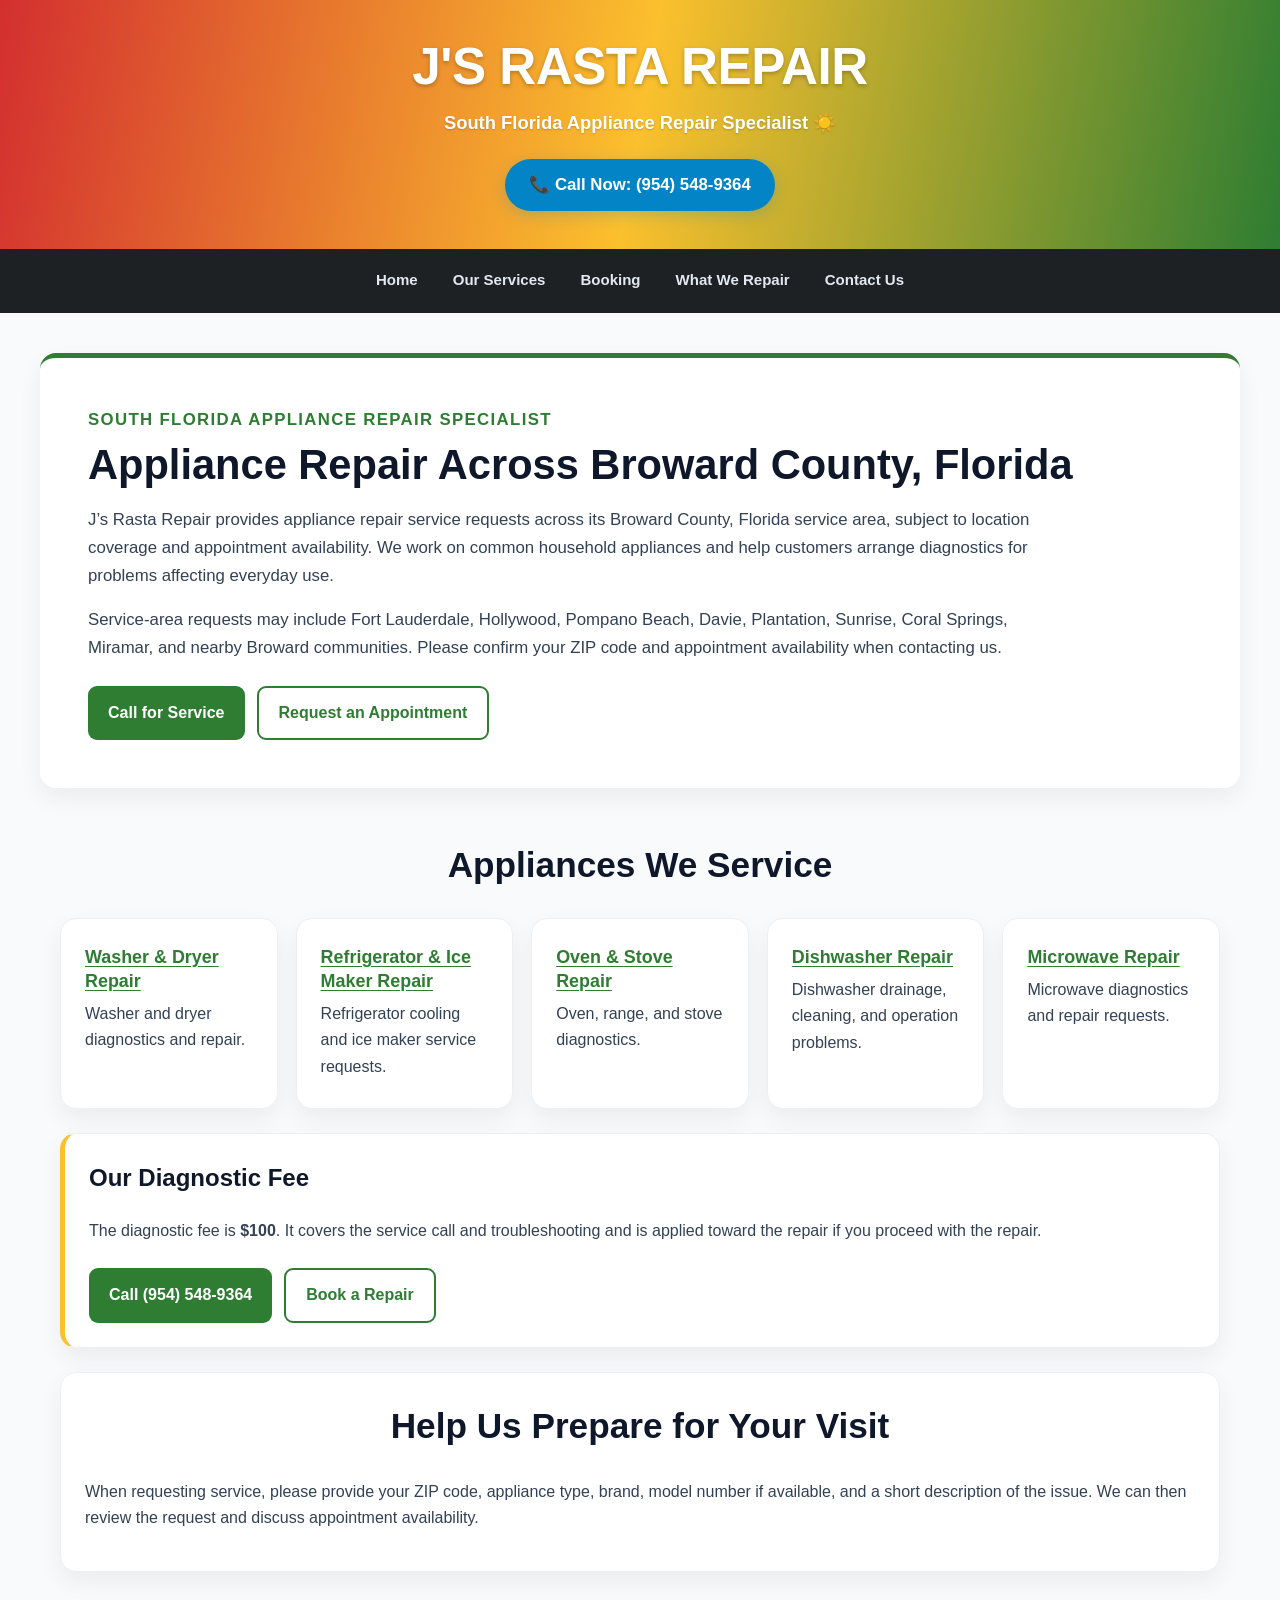
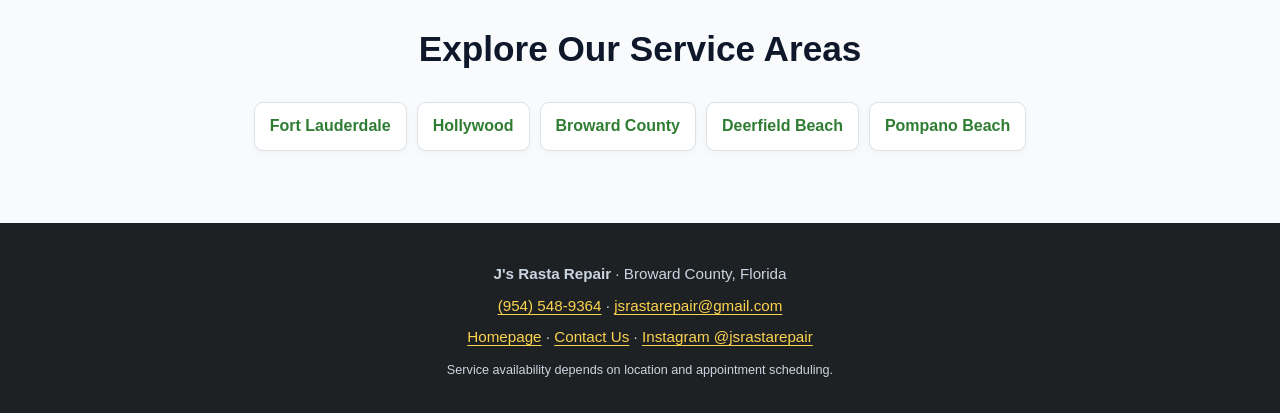
<file: appliance-repair-broward-county.html>
<!DOCTYPE html>
<html lang="en"><head>
<meta charset="UTF-8"><meta name="viewport" content="width=device-width, initial-scale=1.0">
<title>Broward County Appliance Repair | J's Rasta Repair</title>
<meta name="description" content="Request appliance repair in Broward County, Florida from J’s Rasta Repair. Washer, dryer, refrigerator, oven, stove, dishwasher and microwave service requests.">
<meta name="google-site-verification" content="Or5_Vx9kwk54B0SasOJ10wuZbywHgE45uYVV_YpuVj0">
<link rel="canonical" href="https://www.jsrastarepair.com/appliance-repair-broward-county.html">
<link rel="stylesheet" href="/landing-pages.css">
<script type="application/ld+json">{
 "@context":"https://schema.org","@type":"LocalBusiness","name":"J's Rasta Repair","url":"https://www.jsrastarepair.com/appliance-repair-broward-county.html","telephone":"+1-954-548-9364","email":"jsrastarepair@gmail.com","image":"https://www.jsrastarepair.com/logopngrasta.png","description":"Appliance repair service requests in Broward County, Florida, subject to service coverage and appointment availability.","areaServed":{"@type":"AdministrativeArea","name":"Broward County, Florida"},"priceRange":"$$"
}</script>
</head><body>
<header class="rasta-repair-header"><div class="header-branding"><h1>J&#39;s Rasta Repair</h1></div><p>South Florida Appliance Repair Specialist ☀️</p><a href="tel:+19545489364" class="call-btn">📞 Call Now: (954) 548-9364</a></header>
<nav class="rasta-repair-nav" aria-label="Main navigation"><a href="/">Home</a><a href="/#rasta-services">Our Services</a><a href="/#rasta-booking">Booking</a><a href="/#rasta-we-repair">What We Repair</a><a href="/#rasta-contact">Contact Us</a></nav>
<main>
<section class="rasta-repair-section hero-panel"><p class="eyebrow">South Florida Appliance Repair Specialist</p><h2>Appliance Repair Across Broward County, Florida</h2><p>J’s Rasta Repair provides appliance repair service requests across its Broward County, Florida service area, subject to location coverage and appointment availability. We work on common household appliances and help customers arrange diagnostics for problems affecting everyday use.</p><p>Service-area requests may include Fort Lauderdale, Hollywood, Pompano Beach, Davie, Plantation, Sunrise, Coral Springs, Miramar, and nearby Broward communities. Please confirm your ZIP code and appointment availability when contacting us.</p><div class="cta-row"><a class="cta-primary" href="tel:+19545489364">Call for Service</a><a class="cta-secondary" href="/#rasta-booking">Request an Appointment</a></div></section>
<section class="rasta-repair-section"><h2 class="section-title">Appliances We Service</h2><div class="info-grid"><article class="info-card"><h3><a href="/washer-dryer-repair.html">Washer & Dryer Repair</a></h3><p>Washer and dryer diagnostics and repair.</p></article><article class="info-card"><h3><a href="/refrigerator-ice-maker-repair.html">Refrigerator & Ice Maker Repair</a></h3><p>Refrigerator cooling and ice maker service requests.</p></article><article class="info-card"><h3><a href="/oven-stove-repair.html">Oven & Stove Repair</a></h3><p>Oven, range, and stove diagnostics.</p></article><article class="info-card"><h3><a href="/dishwasher-repair.html">Dishwasher Repair</a></h3><p>Dishwasher drainage, cleaning, and operation problems.</p></article><article class="info-card"><h3><a href="/microwave-repair.html">Microwave Repair</a></h3><p>Microwave diagnostics and repair requests.</p></article></div></section>
<section class="rasta-repair-section"><div class="rasta-repair-box fee-box"><h2>Our Diagnostic Fee</h2><p>The diagnostic fee is <strong>$100</strong>. It covers the service call and troubleshooting and is applied toward the repair if you proceed with the repair.</p><div class="cta-row"><a class="cta-primary" href="tel:+19545489364">Call (954) 548-9364</a><a class="cta-secondary" href="/#rasta-booking">Book a Repair</a></div></div></section>
<section class="rasta-repair-section"><div class="rasta-repair-box"><h2 class="section-title" style="margin-top:0">Help Us Prepare for Your Visit</h2><p>When requesting service, please provide your ZIP code, appliance type, brand, model number if available, and a short description of the issue. We can then review the request and discuss appointment availability.</p></div></section>
<section class="rasta-repair-section"><h2 class="section-title">Explore Our Service Areas</h2><div class="page-links"><a href="/appliance-repair-fort-lauderdale.html">Fort Lauderdale</a><a href="/appliance-repair-hollywood.html">Hollywood</a><a href="/appliance-repair-broward-county.html">Broward County</a><a href="/appliance-repair-deerfield-beach.html">Deerfield Beach</a><a href="/appliance-repair-pompano-beach.html">Pompano Beach</a></section>
</main><footer><p><strong>J's Rasta Repair</strong> · Broward County, Florida</p><p><a href="tel:+19545489364">(954) 548-9364</a> · <a href="mailto:jsrastarepair@gmail.com">jsrastarepair@gmail.com</a></p><p><a href="/">Homepage</a> · <a href="/#rasta-contact">Contact Us</a> · <a href="https://instagram.com/jsrastarepair/">Instagram @jsrastarepair</a></p><small>Service availability depends on location and appointment scheduling.</small></footer>
</body></html>
</file>
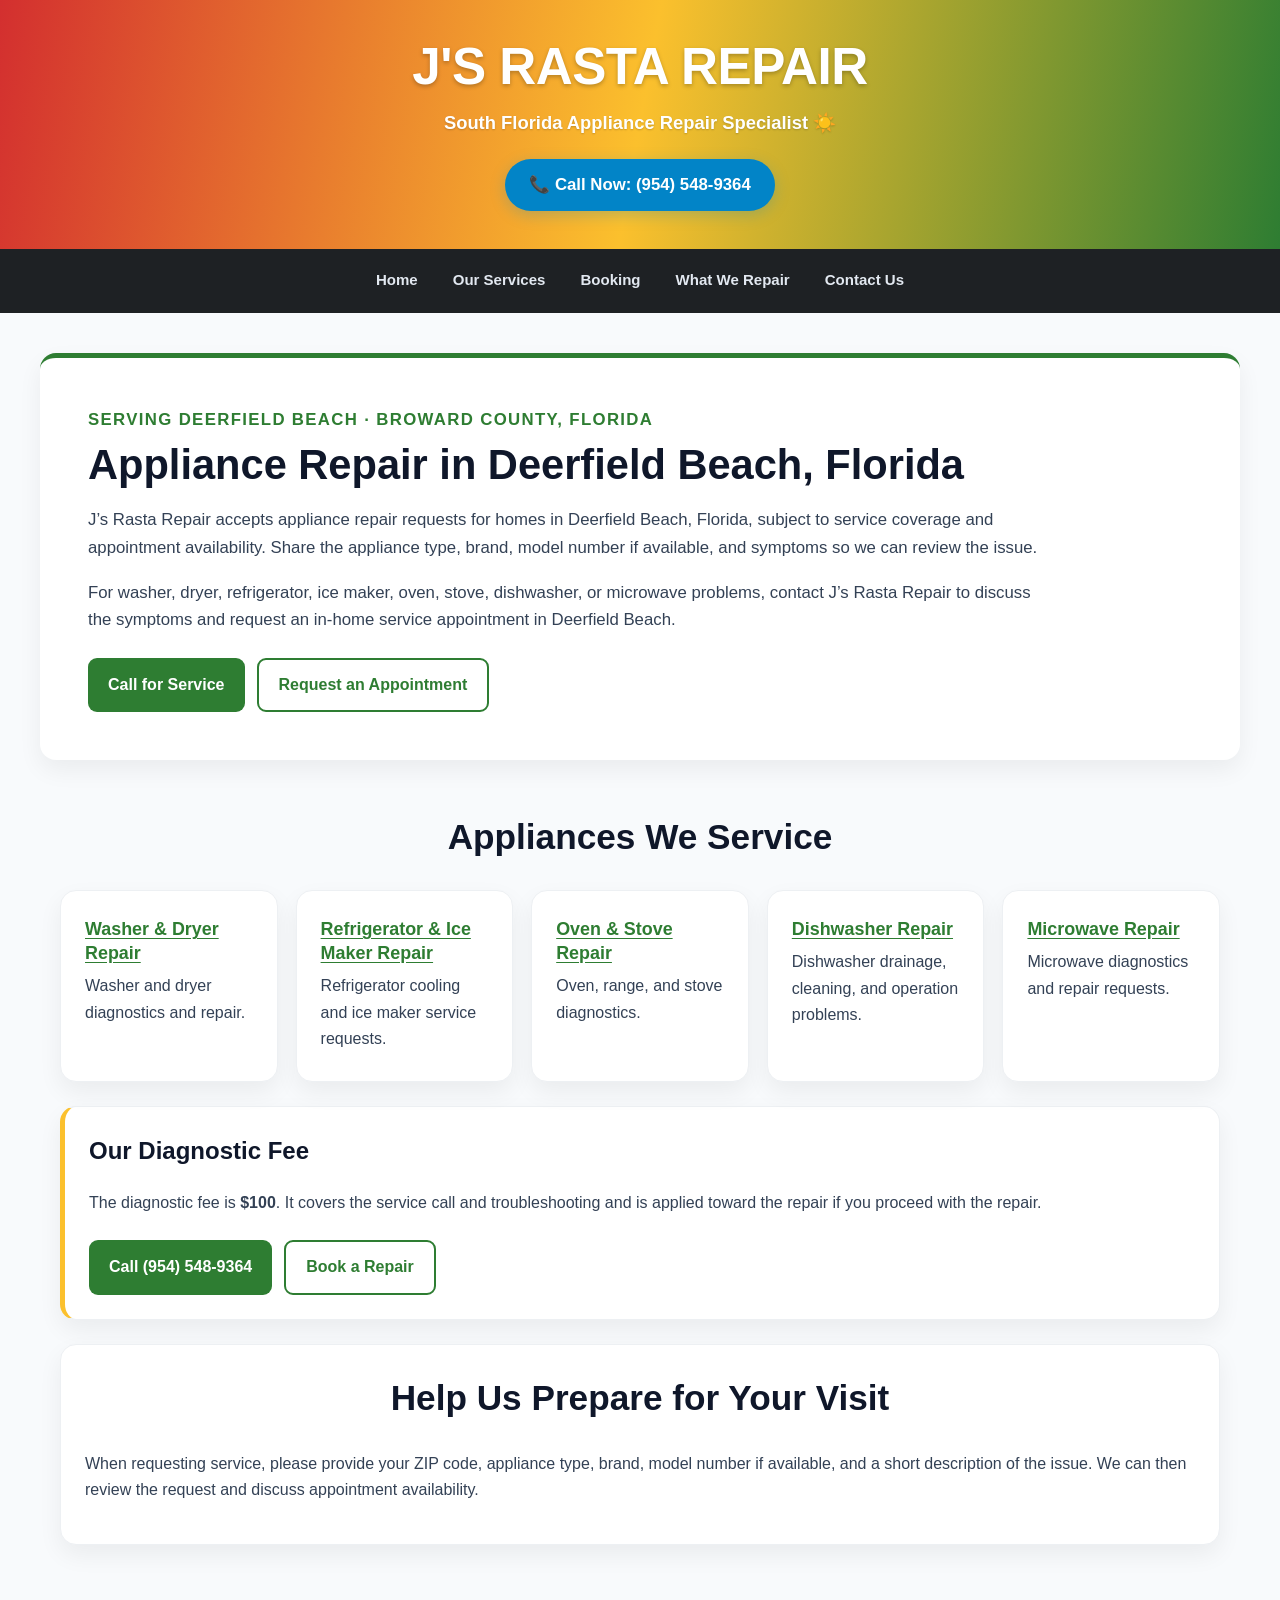
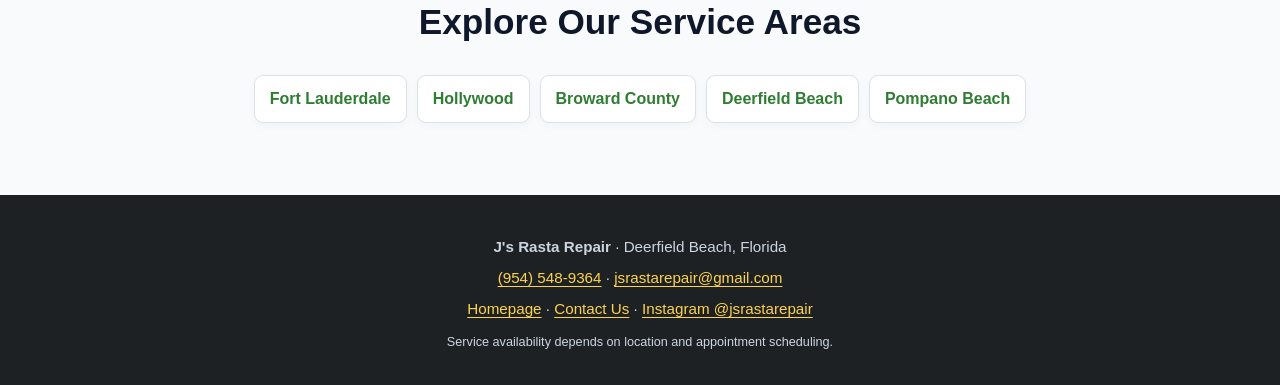
<file: appliance-repair-deerfield-beach.html>
<!DOCTYPE html>
<html lang="en"><head>
<meta charset="UTF-8"><meta name="viewport" content="width=device-width, initial-scale=1.0">
<title>Appliance Repair in Deerfield Beach, FL | J's Rasta Repair</title>
<meta name="description" content="Request appliance repair in Deerfield Beach, Florida from J’s Rasta Repair. Washer, dryer, refrigerator, oven, stove, dishwasher and microwave service requests.">
<meta name="google-site-verification" content="Or5_Vx9kwk54B0SasOJ10wuZbywHgE45uYVV_YpuVj0">
<link rel="canonical" href="https://www.jsrastarepair.com/appliance-repair-deerfield-beach.html">
<link rel="stylesheet" href="/landing-pages.css">
<script type="application/ld+json">{
 "@context":"https://schema.org","@type":"LocalBusiness","name":"J's Rasta Repair","url":"https://www.jsrastarepair.com/appliance-repair-deerfield-beach.html","telephone":"+1-954-548-9364","email":"jsrastarepair@gmail.com","image":"https://www.jsrastarepair.com/logopngrasta.png","description":"Appliance repair service requests in Deerfield Beach, Florida, subject to service coverage and appointment availability.","areaServed":{"@type":"AdministrativeArea","name":"Deerfield Beach, Florida"},"priceRange":"$$"
}</script>
</head><body>
<header class="rasta-repair-header"><div class="header-branding"><h1>J&#39;s Rasta Repair</h1></div><p>South Florida Appliance Repair Specialist ☀️</p><a href="tel:+19545489364" class="call-btn">📞 Call Now: (954) 548-9364</a></header>
<nav class="rasta-repair-nav" aria-label="Main navigation"><a href="/">Home</a><a href="/#rasta-services">Our Services</a><a href="/#rasta-booking">Booking</a><a href="/#rasta-we-repair">What We Repair</a><a href="/#rasta-contact">Contact Us</a></nav>
<main>
<section class="rasta-repair-section hero-panel"><p class="eyebrow">Serving Deerfield Beach · Broward County, Florida</p><h2>Appliance Repair in Deerfield Beach, Florida</h2><p>J’s Rasta Repair accepts appliance repair requests for homes in Deerfield Beach, Florida, subject to service coverage and appointment availability. Share the appliance type, brand, model number if available, and symptoms so we can review the issue.</p><p>For washer, dryer, refrigerator, ice maker, oven, stove, dishwasher, or microwave problems, contact J’s Rasta Repair to discuss the symptoms and request an in-home service appointment in Deerfield Beach.</p><div class="cta-row"><a class="cta-primary" href="tel:+19545489364">Call for Service</a><a class="cta-secondary" href="/#rasta-booking">Request an Appointment</a></div></section>
<section class="rasta-repair-section"><h2 class="section-title">Appliances We Service</h2><div class="info-grid"><article class="info-card"><h3><a href="/washer-dryer-repair.html">Washer & Dryer Repair</a></h3><p>Washer and dryer diagnostics and repair.</p></article><article class="info-card"><h3><a href="/refrigerator-ice-maker-repair.html">Refrigerator & Ice Maker Repair</a></h3><p>Refrigerator cooling and ice maker service requests.</p></article><article class="info-card"><h3><a href="/oven-stove-repair.html">Oven & Stove Repair</a></h3><p>Oven, range, and stove diagnostics.</p></article><article class="info-card"><h3><a href="/dishwasher-repair.html">Dishwasher Repair</a></h3><p>Dishwasher drainage, cleaning, and operation problems.</p></article><article class="info-card"><h3><a href="/microwave-repair.html">Microwave Repair</a></h3><p>Microwave diagnostics and repair requests.</p></article></div></section>
<section class="rasta-repair-section"><div class="rasta-repair-box fee-box"><h2>Our Diagnostic Fee</h2><p>The diagnostic fee is <strong>$100</strong>. It covers the service call and troubleshooting and is applied toward the repair if you proceed with the repair.</p><div class="cta-row"><a class="cta-primary" href="tel:+19545489364">Call (954) 548-9364</a><a class="cta-secondary" href="/#rasta-booking">Book a Repair</a></div></div></section>
<section class="rasta-repair-section"><div class="rasta-repair-box"><h2 class="section-title" style="margin-top:0">Help Us Prepare for Your Visit</h2><p>When requesting service, please provide your ZIP code, appliance type, brand, model number if available, and a short description of the issue. We can then review the request and discuss appointment availability.</p></div></section>
<section class="rasta-repair-section"><h2 class="section-title">Explore Our Service Areas</h2><div class="page-links"><a href="/appliance-repair-fort-lauderdale.html">Fort Lauderdale</a><a href="/appliance-repair-hollywood.html">Hollywood</a><a href="/appliance-repair-broward-county.html">Broward County</a><a href="/appliance-repair-deerfield-beach.html">Deerfield Beach</a><a href="/appliance-repair-pompano-beach.html">Pompano Beach</a></section>
</main><footer><p><strong>J's Rasta Repair</strong> · Deerfield Beach, Florida</p><p><a href="tel:+19545489364">(954) 548-9364</a> · <a href="mailto:jsrastarepair@gmail.com">jsrastarepair@gmail.com</a></p><p><a href="/">Homepage</a> · <a href="/#rasta-contact">Contact Us</a> · <a href="https://instagram.com/jsrastarepair/">Instagram @jsrastarepair</a></p><small>Service availability depends on location and appointment scheduling.</small></footer>
</body></html>
</file>
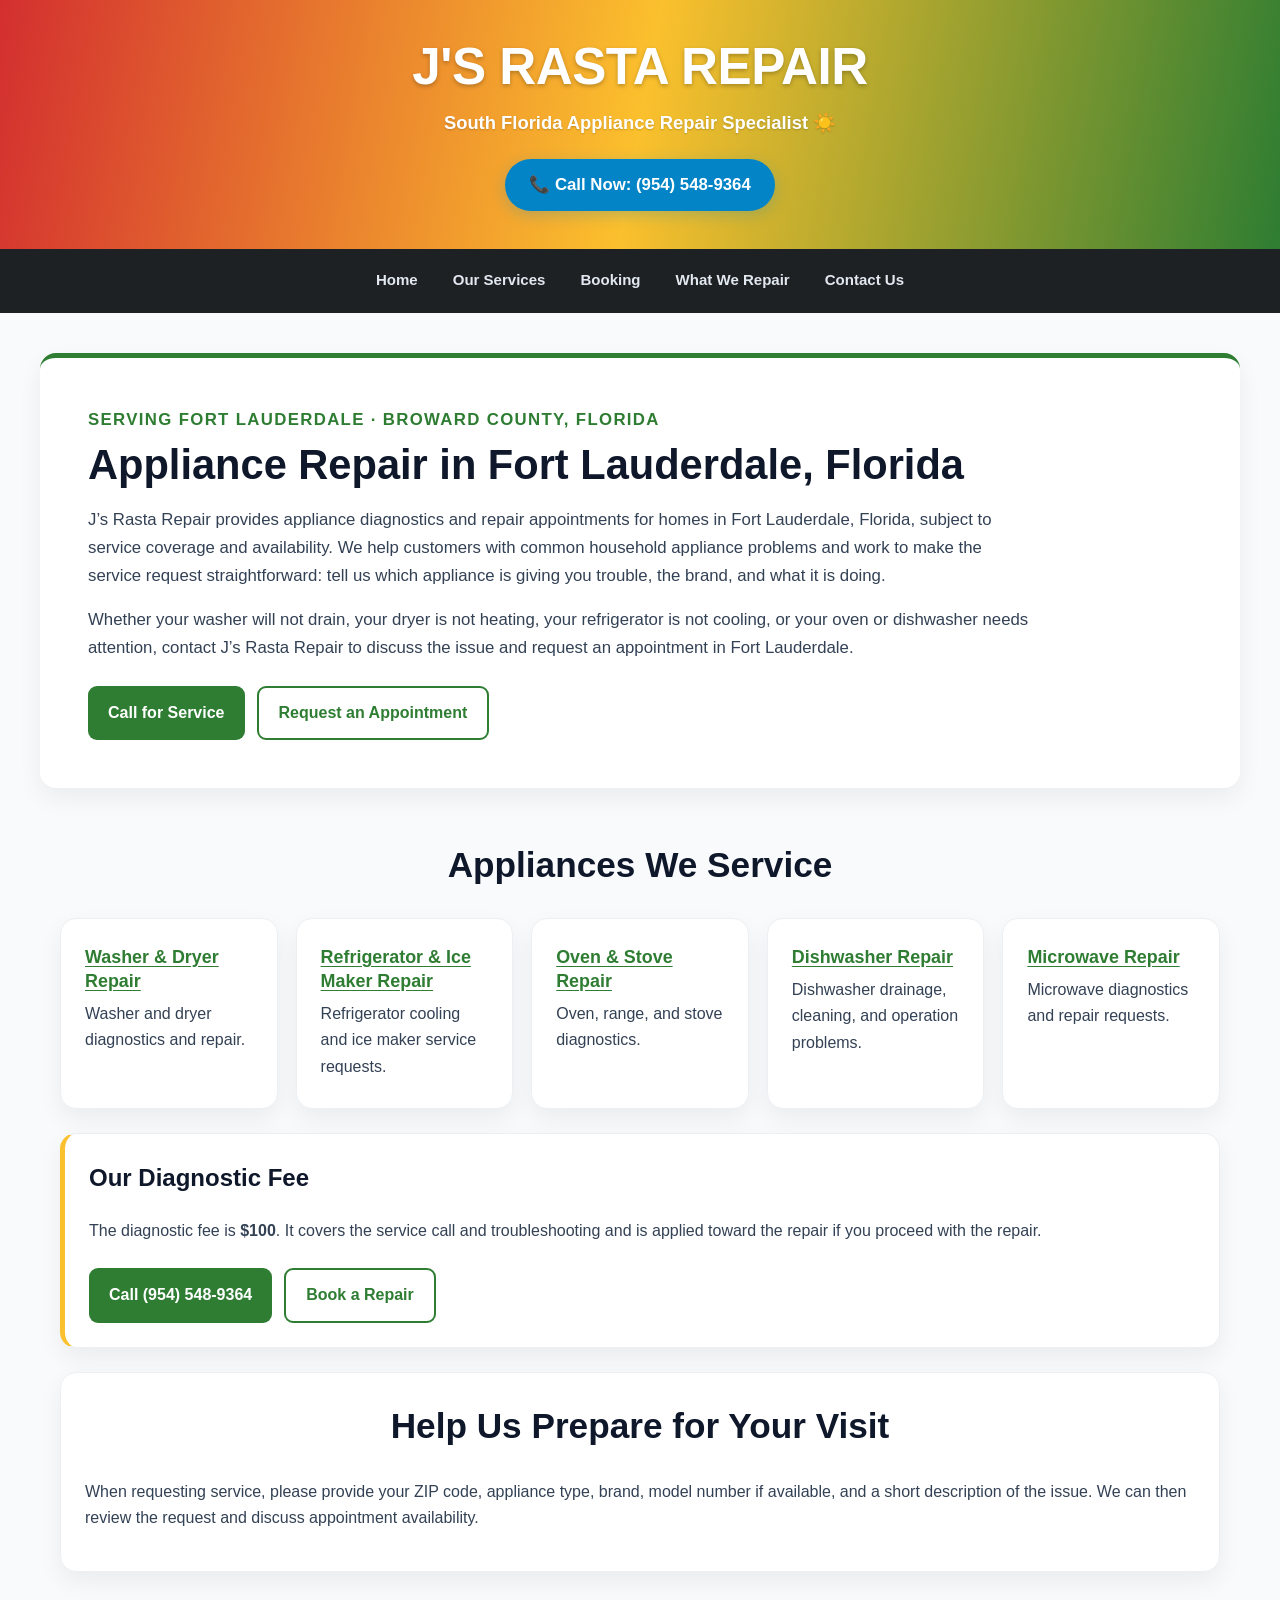
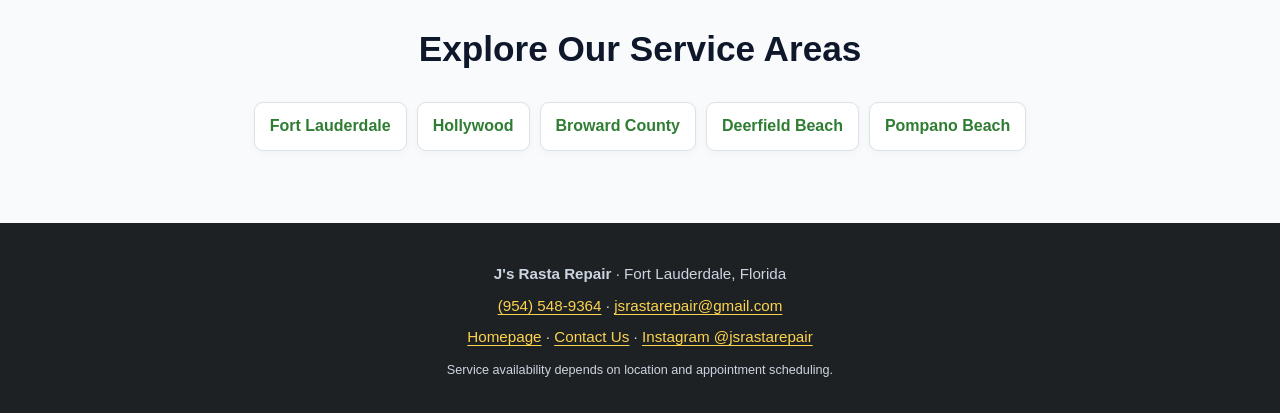
<file: appliance-repair-fort-lauderdale.html>
<!DOCTYPE html>
<html lang="en"><head>
<meta charset="UTF-8"><meta name="viewport" content="width=device-width, initial-scale=1.0">
<title>Appliance Repair in Fort Lauderdale, FL | J's Rasta Repair</title>
<meta name="description" content="Request appliance repair in Fort Lauderdale, Florida from J’s Rasta Repair. Washer, dryer, refrigerator, oven, stove, dishwasher and microwave service requests.">
<meta name="google-site-verification" content="Or5_Vx9kwk54B0SasOJ10wuZbywHgE45uYVV_YpuVj0">
<link rel="canonical" href="https://www.jsrastarepair.com/appliance-repair-fort-lauderdale.html">
<link rel="stylesheet" href="/landing-pages.css">
<script type="application/ld+json">{
 "@context":"https://schema.org","@type":"LocalBusiness","name":"J's Rasta Repair","url":"https://www.jsrastarepair.com/appliance-repair-fort-lauderdale.html","telephone":"+1-954-548-9364","email":"jsrastarepair@gmail.com","image":"https://www.jsrastarepair.com/logopngrasta.png","description":"Appliance repair service requests in Fort Lauderdale, Florida, subject to service coverage and appointment availability.","areaServed":{"@type":"AdministrativeArea","name":"Fort Lauderdale, Florida"},"priceRange":"$$"
}</script>
</head><body>
<header class="rasta-repair-header"><div class="header-branding"><h1>J&#39;s Rasta Repair</h1></div><p>South Florida Appliance Repair Specialist ☀️</p><a href="tel:+19545489364" class="call-btn">📞 Call Now: (954) 548-9364</a></header>
<nav class="rasta-repair-nav" aria-label="Main navigation"><a href="/">Home</a><a href="/#rasta-services">Our Services</a><a href="/#rasta-booking">Booking</a><a href="/#rasta-we-repair">What We Repair</a><a href="/#rasta-contact">Contact Us</a></nav>
<main>
<section class="rasta-repair-section hero-panel"><p class="eyebrow">Serving Fort Lauderdale · Broward County, Florida</p><h2>Appliance Repair in Fort Lauderdale, Florida</h2><p>J’s Rasta Repair provides appliance diagnostics and repair appointments for homes in Fort Lauderdale, Florida, subject to service coverage and availability. We help customers with common household appliance problems and work to make the service request straightforward: tell us which appliance is giving you trouble, the brand, and what it is doing.</p><p>Whether your washer will not drain, your dryer is not heating, your refrigerator is not cooling, or your oven or dishwasher needs attention, contact J’s Rasta Repair to discuss the issue and request an appointment in Fort Lauderdale.</p><div class="cta-row"><a class="cta-primary" href="tel:+19545489364">Call for Service</a><a class="cta-secondary" href="/#rasta-booking">Request an Appointment</a></div></section>
<section class="rasta-repair-section"><h2 class="section-title">Appliances We Service</h2><div class="info-grid"><article class="info-card"><h3><a href="/washer-dryer-repair.html">Washer & Dryer Repair</a></h3><p>Washer and dryer diagnostics and repair.</p></article><article class="info-card"><h3><a href="/refrigerator-ice-maker-repair.html">Refrigerator & Ice Maker Repair</a></h3><p>Refrigerator cooling and ice maker service requests.</p></article><article class="info-card"><h3><a href="/oven-stove-repair.html">Oven & Stove Repair</a></h3><p>Oven, range, and stove diagnostics.</p></article><article class="info-card"><h3><a href="/dishwasher-repair.html">Dishwasher Repair</a></h3><p>Dishwasher drainage, cleaning, and operation problems.</p></article><article class="info-card"><h3><a href="/microwave-repair.html">Microwave Repair</a></h3><p>Microwave diagnostics and repair requests.</p></article></div></section>
<section class="rasta-repair-section"><div class="rasta-repair-box fee-box"><h2>Our Diagnostic Fee</h2><p>The diagnostic fee is <strong>$100</strong>. It covers the service call and troubleshooting and is applied toward the repair if you proceed with the repair.</p><div class="cta-row"><a class="cta-primary" href="tel:+19545489364">Call (954) 548-9364</a><a class="cta-secondary" href="/#rasta-booking">Book a Repair</a></div></div></section>
<section class="rasta-repair-section"><div class="rasta-repair-box"><h2 class="section-title" style="margin-top:0">Help Us Prepare for Your Visit</h2><p>When requesting service, please provide your ZIP code, appliance type, brand, model number if available, and a short description of the issue. We can then review the request and discuss appointment availability.</p></div></section>
<section class="rasta-repair-section"><h2 class="section-title">Explore Our Service Areas</h2><div class="page-links"><a href="/appliance-repair-fort-lauderdale.html">Fort Lauderdale</a><a href="/appliance-repair-hollywood.html">Hollywood</a><a href="/appliance-repair-broward-county.html">Broward County</a><a href="/appliance-repair-deerfield-beach.html">Deerfield Beach</a><a href="/appliance-repair-pompano-beach.html">Pompano Beach</a></section>
</main><footer><p><strong>J's Rasta Repair</strong> · Fort Lauderdale, Florida</p><p><a href="tel:+19545489364">(954) 548-9364</a> · <a href="mailto:jsrastarepair@gmail.com">jsrastarepair@gmail.com</a></p><p><a href="/">Homepage</a> · <a href="/#rasta-contact">Contact Us</a> · <a href="https://instagram.com/jsrastarepair/">Instagram @jsrastarepair</a></p><small>Service availability depends on location and appointment scheduling.</small></footer>
</body></html>
</file>
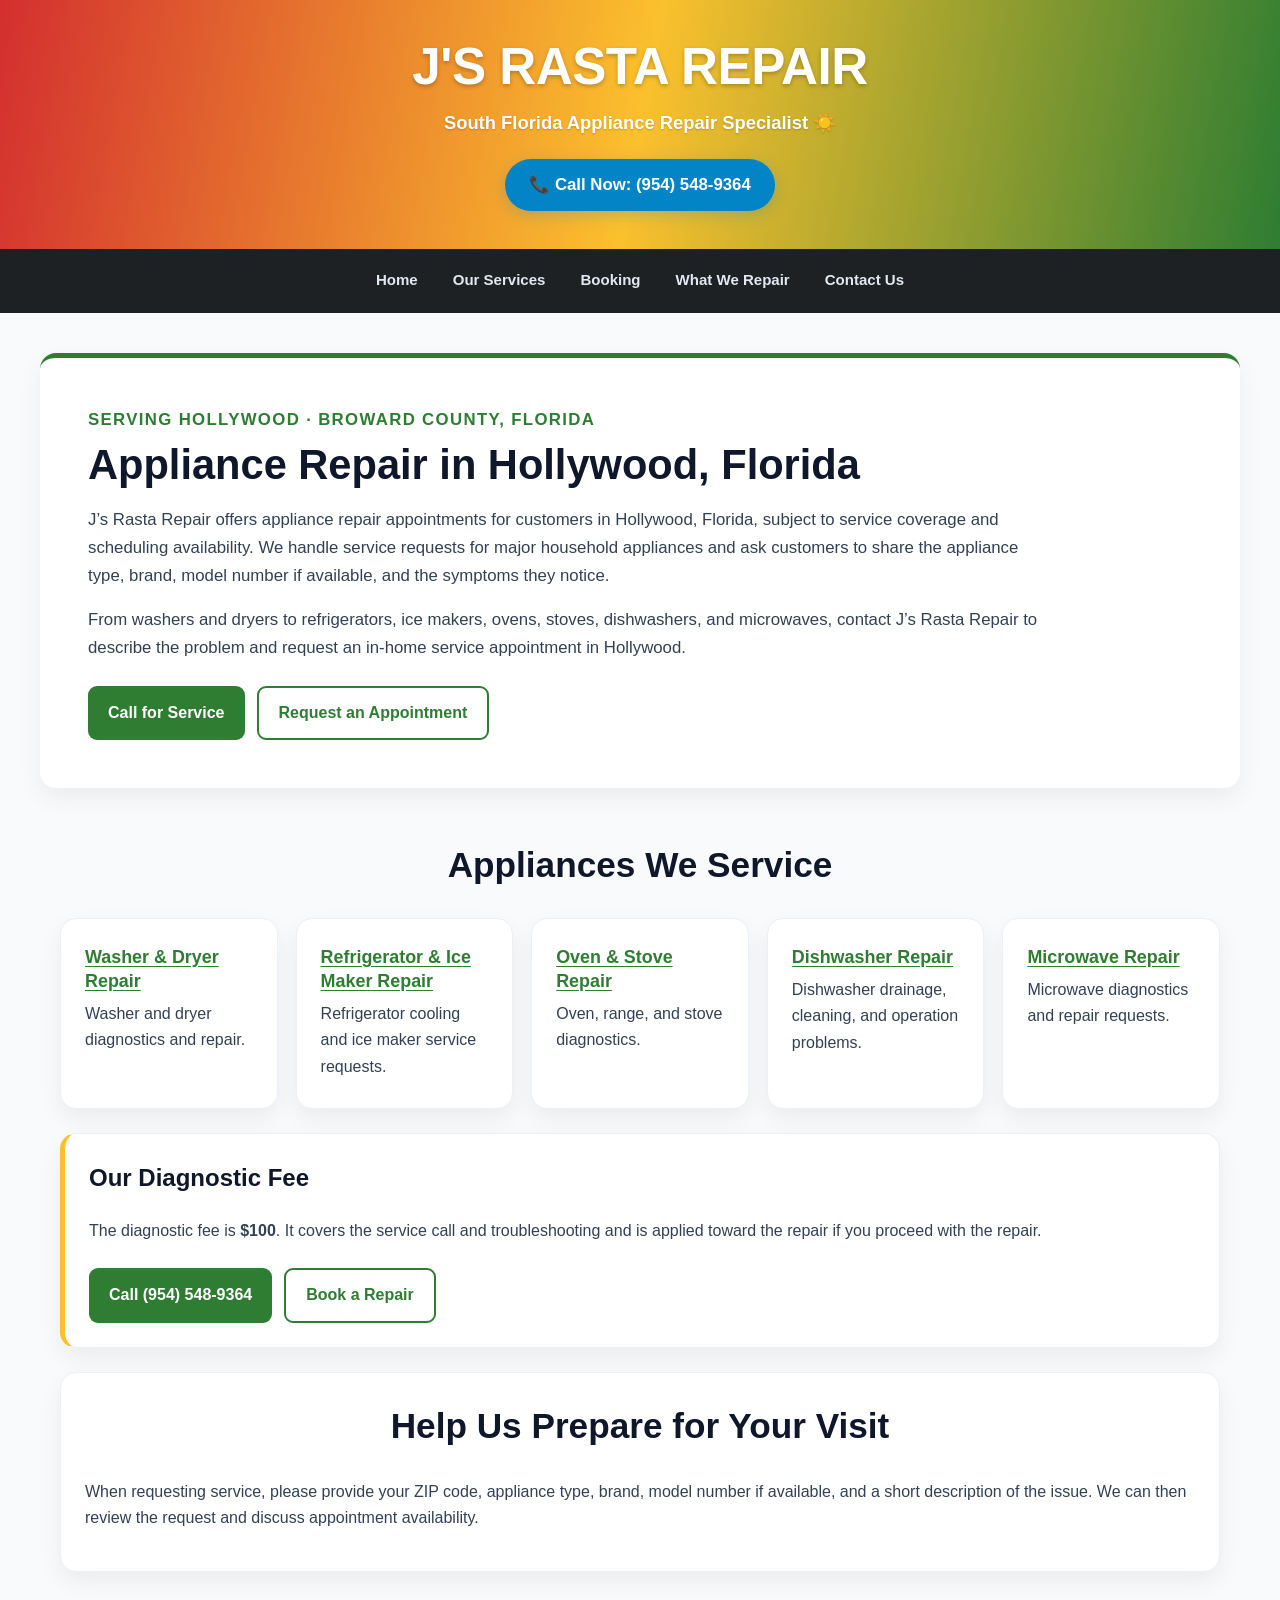
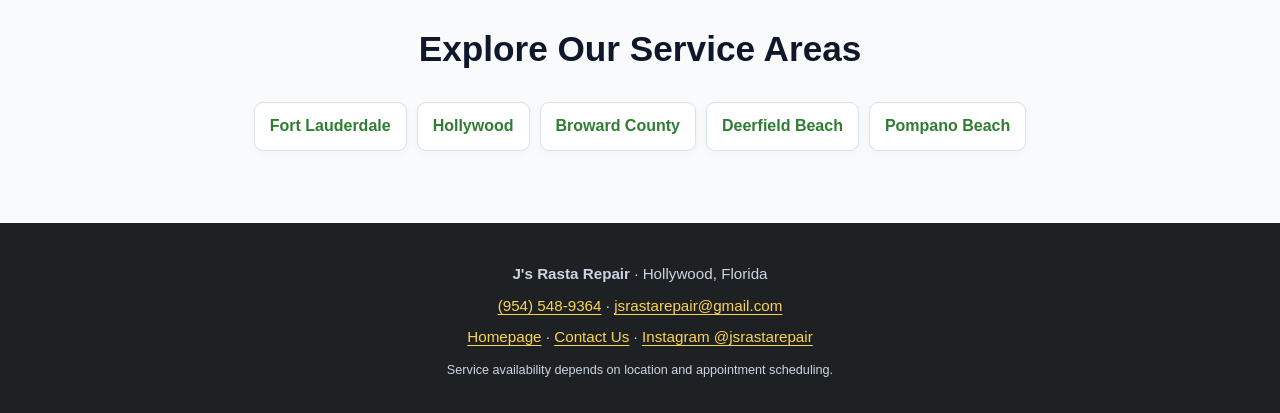
<file: appliance-repair-hollywood.html>
<!DOCTYPE html>
<html lang="en"><head>
<meta charset="UTF-8"><meta name="viewport" content="width=device-width, initial-scale=1.0">
<title>Appliance Repair in Hollywood, FL | J's Rasta Repair</title>
<meta name="description" content="Request appliance repair in Hollywood, Florida from J’s Rasta Repair. Washer, dryer, refrigerator, oven, stove, dishwasher and microwave service requests.">
<meta name="google-site-verification" content="Or5_Vx9kwk54B0SasOJ10wuZbywHgE45uYVV_YpuVj0">
<link rel="canonical" href="https://www.jsrastarepair.com/appliance-repair-hollywood.html">
<link rel="stylesheet" href="/landing-pages.css">
<script type="application/ld+json">{
 "@context":"https://schema.org","@type":"LocalBusiness","name":"J's Rasta Repair","url":"https://www.jsrastarepair.com/appliance-repair-hollywood.html","telephone":"+1-954-548-9364","email":"jsrastarepair@gmail.com","image":"https://www.jsrastarepair.com/logopngrasta.png","description":"Appliance repair service requests in Hollywood, Florida, subject to service coverage and appointment availability.","areaServed":{"@type":"AdministrativeArea","name":"Hollywood, Florida"},"priceRange":"$$"
}</script>
</head><body>
<header class="rasta-repair-header"><div class="header-branding"><h1>J&#39;s Rasta Repair</h1></div><p>South Florida Appliance Repair Specialist ☀️</p><a href="tel:+19545489364" class="call-btn">📞 Call Now: (954) 548-9364</a></header>
<nav class="rasta-repair-nav" aria-label="Main navigation"><a href="/">Home</a><a href="/#rasta-services">Our Services</a><a href="/#rasta-booking">Booking</a><a href="/#rasta-we-repair">What We Repair</a><a href="/#rasta-contact">Contact Us</a></nav>
<main>
<section class="rasta-repair-section hero-panel"><p class="eyebrow">Serving Hollywood · Broward County, Florida</p><h2>Appliance Repair in Hollywood, Florida</h2><p>J’s Rasta Repair offers appliance repair appointments for customers in Hollywood, Florida, subject to service coverage and scheduling availability. We handle service requests for major household appliances and ask customers to share the appliance type, brand, model number if available, and the symptoms they notice.</p><p>From washers and dryers to refrigerators, ice makers, ovens, stoves, dishwashers, and microwaves, contact J’s Rasta Repair to describe the problem and request an in-home service appointment in Hollywood.</p><div class="cta-row"><a class="cta-primary" href="tel:+19545489364">Call for Service</a><a class="cta-secondary" href="/#rasta-booking">Request an Appointment</a></div></section>
<section class="rasta-repair-section"><h2 class="section-title">Appliances We Service</h2><div class="info-grid"><article class="info-card"><h3><a href="/washer-dryer-repair.html">Washer & Dryer Repair</a></h3><p>Washer and dryer diagnostics and repair.</p></article><article class="info-card"><h3><a href="/refrigerator-ice-maker-repair.html">Refrigerator & Ice Maker Repair</a></h3><p>Refrigerator cooling and ice maker service requests.</p></article><article class="info-card"><h3><a href="/oven-stove-repair.html">Oven & Stove Repair</a></h3><p>Oven, range, and stove diagnostics.</p></article><article class="info-card"><h3><a href="/dishwasher-repair.html">Dishwasher Repair</a></h3><p>Dishwasher drainage, cleaning, and operation problems.</p></article><article class="info-card"><h3><a href="/microwave-repair.html">Microwave Repair</a></h3><p>Microwave diagnostics and repair requests.</p></article></div></section>
<section class="rasta-repair-section"><div class="rasta-repair-box fee-box"><h2>Our Diagnostic Fee</h2><p>The diagnostic fee is <strong>$100</strong>. It covers the service call and troubleshooting and is applied toward the repair if you proceed with the repair.</p><div class="cta-row"><a class="cta-primary" href="tel:+19545489364">Call (954) 548-9364</a><a class="cta-secondary" href="/#rasta-booking">Book a Repair</a></div></div></section>
<section class="rasta-repair-section"><div class="rasta-repair-box"><h2 class="section-title" style="margin-top:0">Help Us Prepare for Your Visit</h2><p>When requesting service, please provide your ZIP code, appliance type, brand, model number if available, and a short description of the issue. We can then review the request and discuss appointment availability.</p></div></section>
<section class="rasta-repair-section"><h2 class="section-title">Explore Our Service Areas</h2><div class="page-links"><a href="/appliance-repair-fort-lauderdale.html">Fort Lauderdale</a><a href="/appliance-repair-hollywood.html">Hollywood</a><a href="/appliance-repair-broward-county.html">Broward County</a><a href="/appliance-repair-deerfield-beach.html">Deerfield Beach</a><a href="/appliance-repair-pompano-beach.html">Pompano Beach</a></section>
</main><footer><p><strong>J's Rasta Repair</strong> · Hollywood, Florida</p><p><a href="tel:+19545489364">(954) 548-9364</a> · <a href="mailto:jsrastarepair@gmail.com">jsrastarepair@gmail.com</a></p><p><a href="/">Homepage</a> · <a href="/#rasta-contact">Contact Us</a> · <a href="https://instagram.com/jsrastarepair/">Instagram @jsrastarepair</a></p><small>Service availability depends on location and appointment scheduling.</small></footer>
</body></html>
</file>
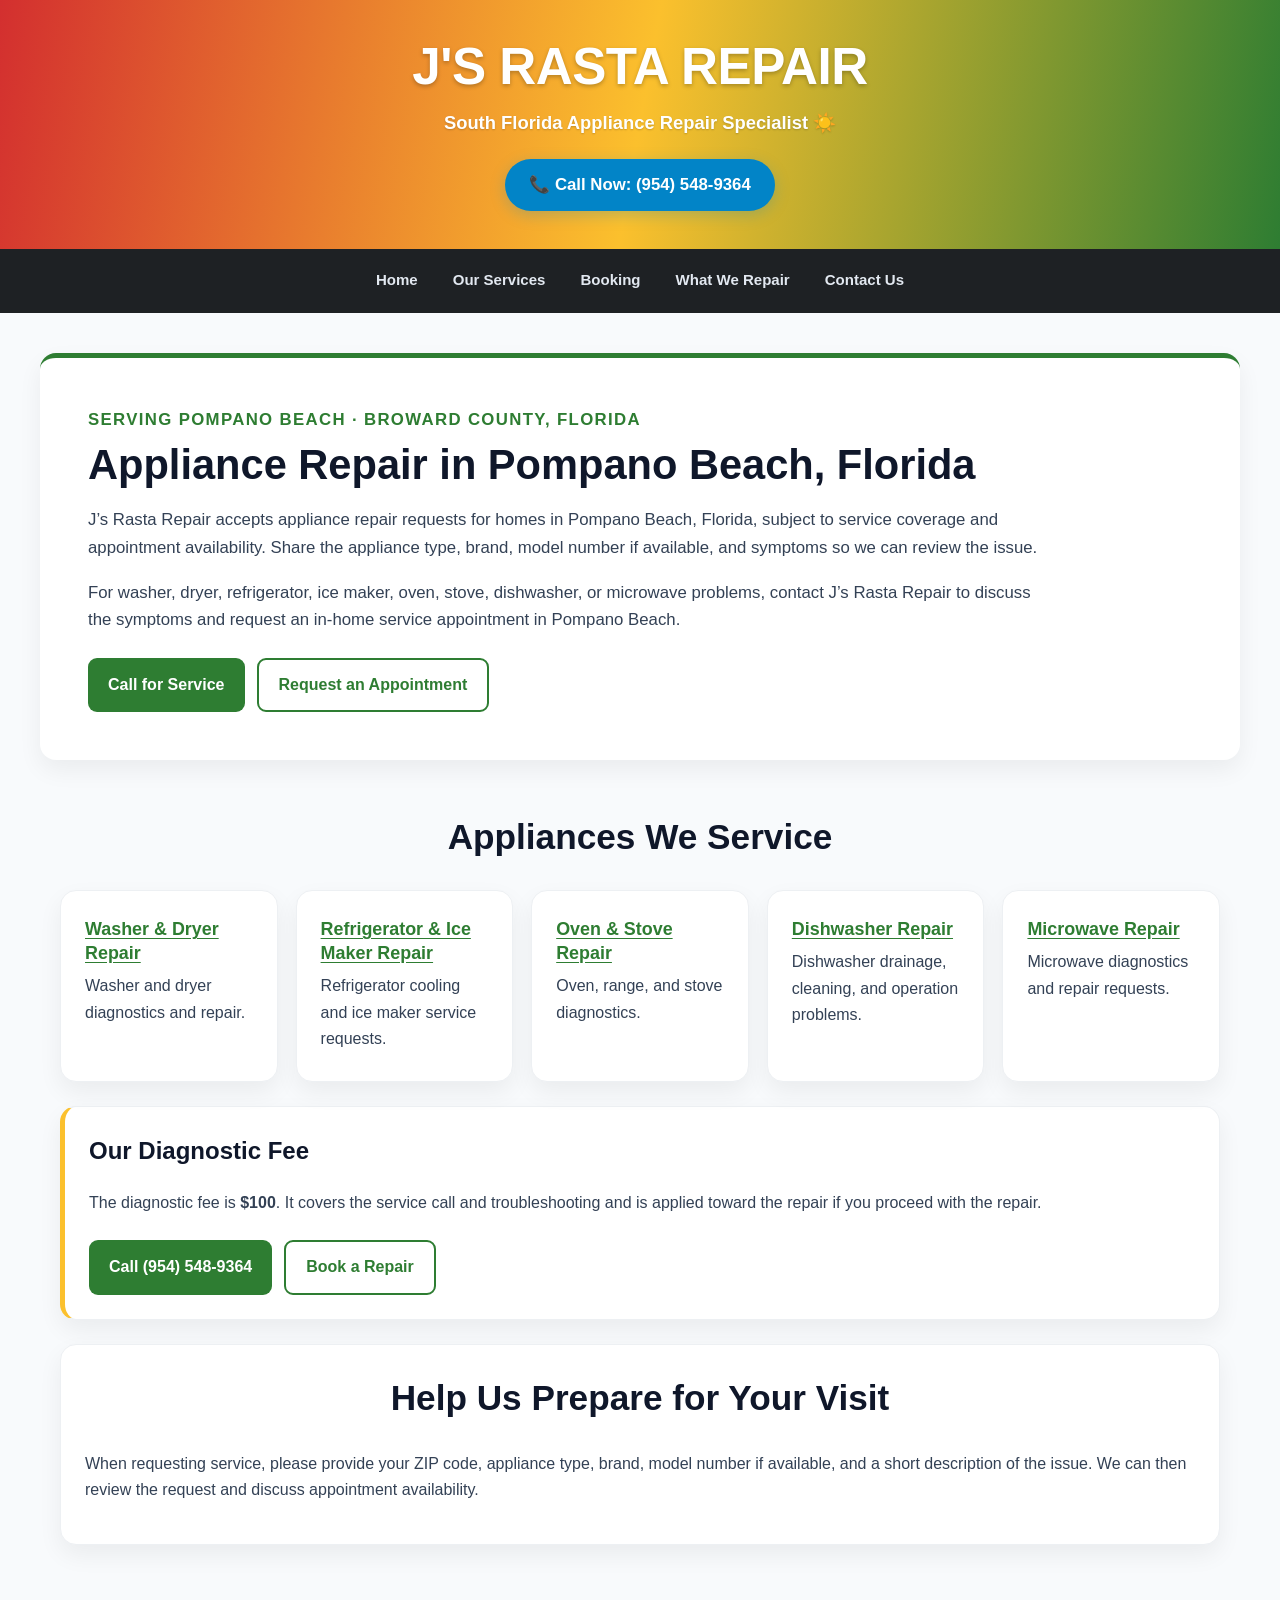
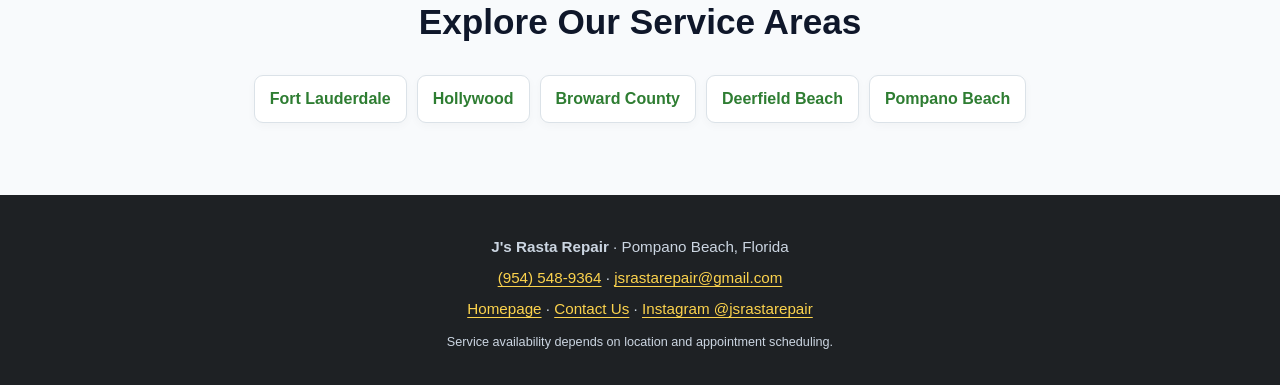
<file: appliance-repair-pompano-beach.html>
<!DOCTYPE html>
<html lang="en"><head>
<meta charset="UTF-8"><meta name="viewport" content="width=device-width, initial-scale=1.0">
<title>Appliance Repair in Pompano Beach, FL | J's Rasta Repair</title>
<meta name="description" content="Request appliance repair in Pompano Beach, Florida from J’s Rasta Repair. Washer, dryer, refrigerator, oven, stove, dishwasher and microwave service requests.">
<meta name="google-site-verification" content="Or5_Vx9kwk54B0SasOJ10wuZbywHgE45uYVV_YpuVj0">
<link rel="canonical" href="https://www.jsrastarepair.com/appliance-repair-pompano-beach.html">
<link rel="stylesheet" href="/landing-pages.css">
<script type="application/ld+json">{
 "@context":"https://schema.org","@type":"LocalBusiness","name":"J's Rasta Repair","url":"https://www.jsrastarepair.com/appliance-repair-pompano-beach.html","telephone":"+1-954-548-9364","email":"jsrastarepair@gmail.com","image":"https://www.jsrastarepair.com/logopngrasta.png","description":"Appliance repair service requests in Pompano Beach, Florida, subject to service coverage and appointment availability.","areaServed":{"@type":"AdministrativeArea","name":"Pompano Beach, Florida"},"priceRange":"$$"
}</script>
</head><body>
<header class="rasta-repair-header"><div class="header-branding"><h1>J&#39;s Rasta Repair</h1></div><p>South Florida Appliance Repair Specialist ☀️</p><a href="tel:+19545489364" class="call-btn">📞 Call Now: (954) 548-9364</a></header>
<nav class="rasta-repair-nav" aria-label="Main navigation"><a href="/">Home</a><a href="/#rasta-services">Our Services</a><a href="/#rasta-booking">Booking</a><a href="/#rasta-we-repair">What We Repair</a><a href="/#rasta-contact">Contact Us</a></nav>
<main>
<section class="rasta-repair-section hero-panel"><p class="eyebrow">Serving Pompano Beach · Broward County, Florida</p><h2>Appliance Repair in Pompano Beach, Florida</h2><p>J’s Rasta Repair accepts appliance repair requests for homes in Pompano Beach, Florida, subject to service coverage and appointment availability. Share the appliance type, brand, model number if available, and symptoms so we can review the issue.</p><p>For washer, dryer, refrigerator, ice maker, oven, stove, dishwasher, or microwave problems, contact J’s Rasta Repair to discuss the symptoms and request an in-home service appointment in Pompano Beach.</p><div class="cta-row"><a class="cta-primary" href="tel:+19545489364">Call for Service</a><a class="cta-secondary" href="/#rasta-booking">Request an Appointment</a></div></section>
<section class="rasta-repair-section"><h2 class="section-title">Appliances We Service</h2><div class="info-grid"><article class="info-card"><h3><a href="/washer-dryer-repair.html">Washer & Dryer Repair</a></h3><p>Washer and dryer diagnostics and repair.</p></article><article class="info-card"><h3><a href="/refrigerator-ice-maker-repair.html">Refrigerator & Ice Maker Repair</a></h3><p>Refrigerator cooling and ice maker service requests.</p></article><article class="info-card"><h3><a href="/oven-stove-repair.html">Oven & Stove Repair</a></h3><p>Oven, range, and stove diagnostics.</p></article><article class="info-card"><h3><a href="/dishwasher-repair.html">Dishwasher Repair</a></h3><p>Dishwasher drainage, cleaning, and operation problems.</p></article><article class="info-card"><h3><a href="/microwave-repair.html">Microwave Repair</a></h3><p>Microwave diagnostics and repair requests.</p></article></div></section>
<section class="rasta-repair-section"><div class="rasta-repair-box fee-box"><h2>Our Diagnostic Fee</h2><p>The diagnostic fee is <strong>$100</strong>. It covers the service call and troubleshooting and is applied toward the repair if you proceed with the repair.</p><div class="cta-row"><a class="cta-primary" href="tel:+19545489364">Call (954) 548-9364</a><a class="cta-secondary" href="/#rasta-booking">Book a Repair</a></div></div></section>
<section class="rasta-repair-section"><div class="rasta-repair-box"><h2 class="section-title" style="margin-top:0">Help Us Prepare for Your Visit</h2><p>When requesting service, please provide your ZIP code, appliance type, brand, model number if available, and a short description of the issue. We can then review the request and discuss appointment availability.</p></div></section>
<section class="rasta-repair-section"><h2 class="section-title">Explore Our Service Areas</h2><div class="page-links"><a href="/appliance-repair-fort-lauderdale.html">Fort Lauderdale</a><a href="/appliance-repair-hollywood.html">Hollywood</a><a href="/appliance-repair-broward-county.html">Broward County</a><a href="/appliance-repair-deerfield-beach.html">Deerfield Beach</a><a href="/appliance-repair-pompano-beach.html">Pompano Beach</a></section>
</main><footer><p><strong>J's Rasta Repair</strong> · Pompano Beach, Florida</p><p><a href="tel:+19545489364">(954) 548-9364</a> · <a href="mailto:jsrastarepair@gmail.com">jsrastarepair@gmail.com</a></p><p><a href="/">Homepage</a> · <a href="/#rasta-contact">Contact Us</a> · <a href="https://instagram.com/jsrastarepair/">Instagram @jsrastarepair</a></p><small>Service availability depends on location and appointment scheduling.</small></footer>
</body></html>
</file>
<file: landing-pages.css>
/* Shared styling for J's Rasta Repair local service-area pages. */
:root{--primary-color:#2e7d32;--secondary-color:#fbc02d;--danger-color:#d32f2f;--dark-bg:#1e2124;--light-bg:#f8fafc;--text-main:#334155;--card-shadow:0 10px 25px rgba(0,0,0,.06);--border-radius:16px}
*{box-sizing:border-box}html{scroll-behavior:smooth}
body{margin:0;font-family:'Segoe UI',Roboto,Helvetica,Arial,sans-serif;color:var(--text-main);background:var(--light-bg);line-height:1.65;-webkit-font-smoothing:antialiased}
a{color:var(--primary-color);text-underline-offset:3px}a:hover{color:#1b5e20}
.rasta-repair-header{background:linear-gradient(100deg,var(--danger-color),var(--secondary-color),var(--primary-color));text-align:center;padding:2.4rem 1rem;color:#fff;box-shadow:0 4px 20px rgba(0,0,0,.1)}
.header-branding{display:flex;align-items:center;justify-content:center;gap:16px}
.rasta-repair-header h1{margin:0;font-size:clamp(2rem,5vw,3.2rem);line-height:1.15;font-weight:900;letter-spacing:-.5px;text-transform:uppercase;text-shadow:0 2px 4px rgba(0,0,0,.25)}
.rasta-repair-header p{font-size:1.15rem;font-weight:650;margin:.7rem 0 0;text-shadow:0 1px 2px rgba(0,0,0,.2)}
.call-btn{display:inline-flex;align-items:center;justify-content:center;margin-top:20px;font-size:1.05rem;font-weight:750;color:#fff;background:#0284c7;padding:12px 24px;border-radius:50px;text-decoration:none;box-shadow:0 4px 15px rgba(2,132,199,.25)}
.call-btn:hover{background:#0369a1;color:#fff}
.rasta-repair-nav{background:var(--dark-bg);display:flex;justify-content:center;gap:5px;padding:.65rem;flex-wrap:wrap;position:sticky;top:0;z-index:999}
.rasta-repair-nav a{color:#e2e8f0;text-decoration:none;padding:9px 15px;font-weight:650;font-size:.94rem;border-radius:8px;white-space:nowrap}
.rasta-repair-nav a:hover{color:var(--secondary-color);background:rgba(255,255,255,.08)}
main{padding:1rem 0 3rem}.rasta-repair-section{padding:0 20px;max-width:1200px;margin:1.5rem auto}
.hero-panel{background:#fff;border-radius:var(--border-radius);padding:clamp(1.5rem,4vw,3rem);box-shadow:var(--card-shadow);border-top:5px solid var(--primary-color);margin-top:1.5rem}
.eyebrow{text-transform:uppercase;letter-spacing:.08em;font-size:.82rem;font-weight:800;color:var(--primary-color);margin:0 0 .4rem}
.hero-panel h2{font-size:clamp(1.8rem,4vw,2.6rem);line-height:1.2;color:#0f172a;margin:.25rem 0 1rem}.hero-panel p{font-size:1.05rem;max-width:950px}
.cta-row{display:flex;gap:12px;flex-wrap:wrap;margin-top:1.5rem}.cta-primary,.cta-secondary{display:inline-flex;align-items:center;justify-content:center;padding:12px 20px;border-radius:9px;text-decoration:none;font-weight:750}
.cta-primary{background:var(--primary-color);color:#fff}.cta-primary:hover{background:#1b5e20;color:#fff}.cta-secondary{background:#fff;border:2px solid var(--primary-color);color:var(--primary-color)}.cta-secondary:hover{background:#f0fdf4}
.section-title{font-size:clamp(1.7rem,3.5vw,2.2rem);font-weight:850;text-align:center;margin:3rem 0 1.5rem;color:#0f172a}
.info-grid{display:grid;grid-template-columns:repeat(auto-fit,minmax(min(100%,210px),1fr));gap:18px}
.info-card,.rasta-repair-box{background:#fff;border-radius:var(--border-radius);padding:1.5rem;box-shadow:var(--card-shadow);border:1px solid #edf0f3}
.info-card h3{margin:.1rem 0 .5rem;font-size:1.12rem;line-height:1.35}.info-card p{margin:.25rem 0}.fee-box{border-left:5px solid var(--secondary-color)}.fee-box h2,.rasta-repair-box h2{margin-top:0;color:#0f172a}
.page-links{display:flex;flex-wrap:wrap;justify-content:center;gap:10px}.page-links a{background:#fff;padding:10px 15px;border:1px solid #dbe2e8;border-radius:9px;text-decoration:none;font-weight:700;box-shadow:0 3px 10px rgba(0,0,0,.03)}.page-links a:hover{border-color:var(--primary-color);background:#f0fdf4}
footer{background:var(--dark-bg);text-align:center;padding:2rem 1rem;color:#cbd5e1;font-size:.95rem}footer a{color:#fcd34d}footer p{margin:.4rem 0}
@media(max-width:600px){.rasta-repair-header{padding:2rem .8rem}.rasta-repair-header p{font-size:1rem}.rasta-repair-nav{position:static}.rasta-repair-nav a{padding:8px 10px;font-size:.9rem}.rasta-repair-section{padding:0 14px}.hero-panel{padding:1.35rem}.cta-row{flex-direction:column}.cta-row a{width:100%}.info-card,.rasta-repair-box{padding:1.2rem}}
</file>
